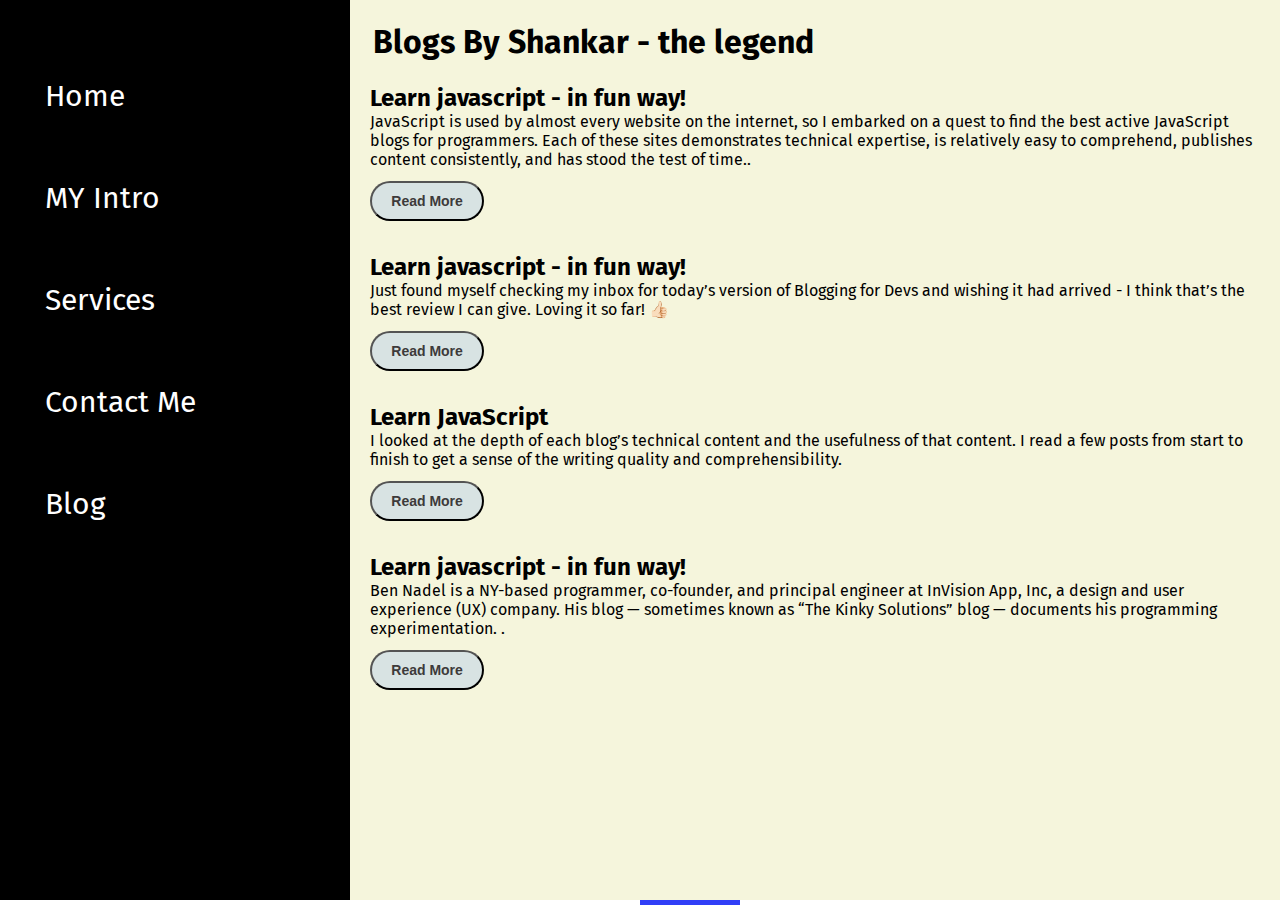
<file: Blog.html>
<!DOCTYPE html>
<html lang="en">
<head>
    <meta charset="UTF-8">
    <meta name="viewport" content="width=device-width, initial-scale=1.0">
    <title>Document</title>
    <link rel="stylesheet" href="style.css">
</head>
<body>
    <div class="container">
        <div class="sidebar">
            <nav>
                <ul>
                    <li><a href="./index.html">Home</a></li>
                    <li><a href="./Myintro.html">MY Intro</a></li>
                    <li><a href="./Service">Services</a></li>
                    <li><a href="./contact.html">Contact Me</a></li>
                    <li><a href="./Blog.html">Blog</a></li>
                </ul>
            </nav>
        </div>
    <div class="main">
    <div class="blogcontainer">
        <h1>Blogs By Shankar - the legend</h1>
        <div class="blogitem">

            <h2>Learn javascript - in fun way!</h2>
            <p>JavaScript is used by almost every website on the internet, so I embarked on a quest to find the best active JavaScript blogs for programmers. Each of these sites demonstrates technical expertise, is relatively easy to comprehend, publishes content consistently, and has stood the test of time..</p>
         <button class="btn btn-sm">Read More</button>
        </div>   
        <div class="blogitem">
            <h2>Learn javascript - in fun way!</h2>
            <p>Just found myself checking my inbox for today’s version of Blogging for Devs and wishing it had arrived - I think that’s the best review I can give. Loving it so far! 👍🏻</p>
            <button class="btn btn-sm">Read More</button>
        </div>   
      
        <div class="blogitem">
            <h2>Learn JavaScript</h2> I looked at the depth of each blog’s technical content and the usefulness of that content. I read a few posts from start to finish to get a sense of the writing quality and comprehensibility.</p>
            <button class="btn btn-sm">Read More</button>
        </div>   
        <div class="blogitem">
            <h2>Learn javascript - in fun way!</h2>
            <p>Ben Nadel is a NY-based programmer, co-founder, and principal engineer at InVision App, Inc, a design and user experience (UX) company. His blog — sometimes known as “The Kinky Solutions” blog — documents his programming experimentation. .</p>
            <button class="btn btn-sm">Read More</button>
        </div>   
        
    </div>
</div>
</body>
</html>
</file>
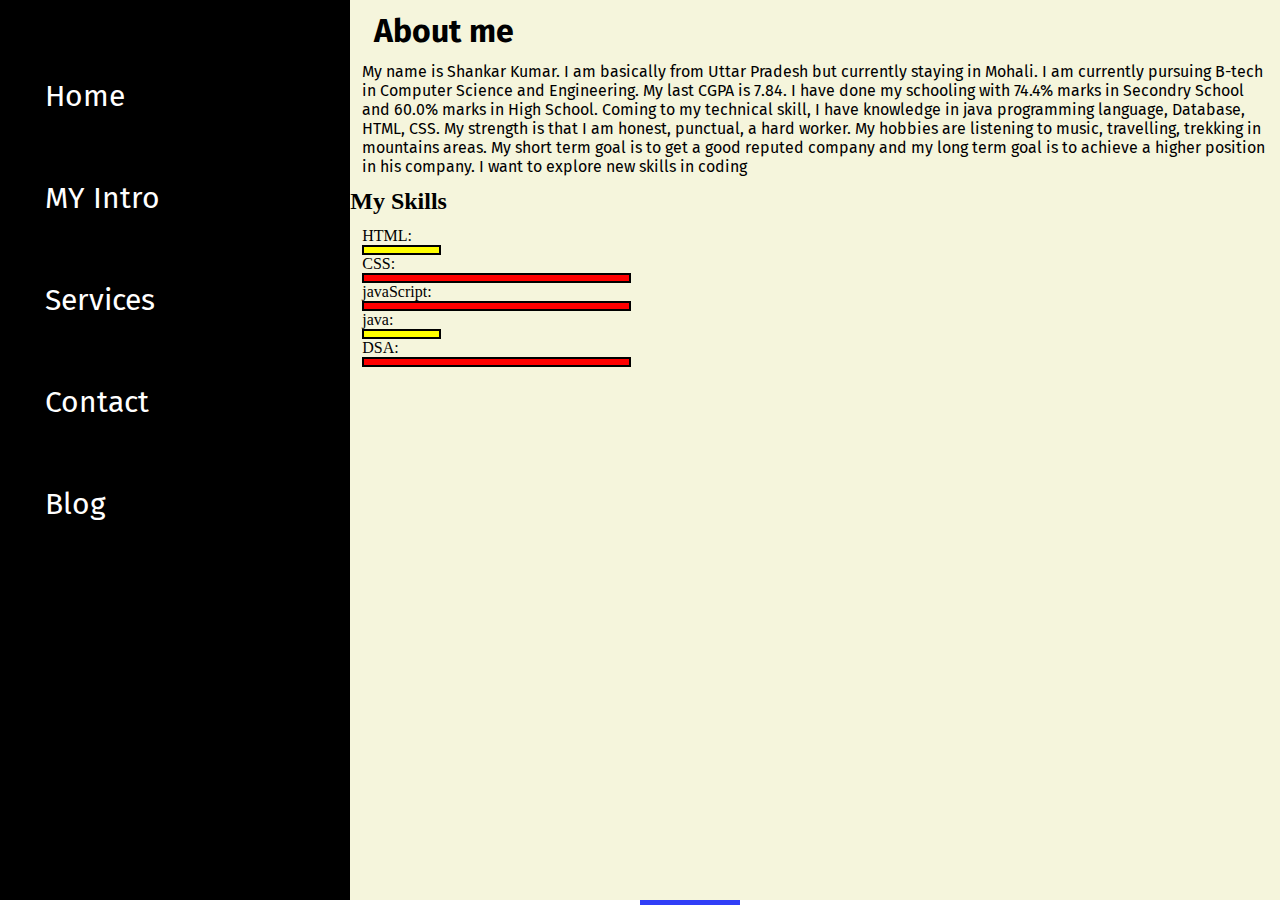
<file: Myintro.html>
<!DOCTYPE html>
<html lang="en">
<head>
    <meta charset="UTF-8">
    <meta name="viewport" content="width=device-width, initial-scale=1.0">
    <title>Document</title>
    <link rel="stylesheet" href="style.css">
</head>
<body>
    <div class="container">
        <div class="sidebar">
            <nav>
                <ul>
                    <li><a href="./index.html">Home</a></li>
                    <li><a href="/index.html">MY Intro</a></li>
                    <li><a href="./Myintro.html">Services</a></li>
                    <li><a href="./contact.html">Contact </a></li>
                    <li><a href="./Blog.html">Blog</a></li>
                </ul>
            </nav>
        </div>
    <div class="main">
        <div class="intro">
        
    <h1>About me</h1> 
    <p>My name is Shankar Kumar. I am basically from Uttar Pradesh but currently staying in Mohali. I am currently pursuing B-tech in Computer Science and Engineering. My last CGPA is 7.84. I have done my schooling with 74.4% marks in Secondry School and 60.0% marks in High School. Coming to my technical skill, I have knowledge in java programming language, Database, HTML, CSS. My strength is that I am honest, punctual, a hard worker. My hobbies are listening to music, travelling, trekking in mountains areas. My short term goal is to get a good reputed company and my long term goal is to achieve a higher position in his company. I want to explore new skills in coding</p>  
</div>
    <h2>My Skills</h2>
    <div class="skillcontainer">
        <div class="skillitem"></div>HTML: <div class="skill t5"></div>
        <div class="skillitem"></div>CSS: <div class="skill"></div>
        <div class="skillitem"></div>javaScript: <div class="skill"></div>
        <div class="skillitem"></div>java: <div class="skill t5"></div>
        <div class="skillitem"></div>DSA: <div class="skill"></div>
    </div>
       
    </div>
</div>
</body>
</html>
</file>
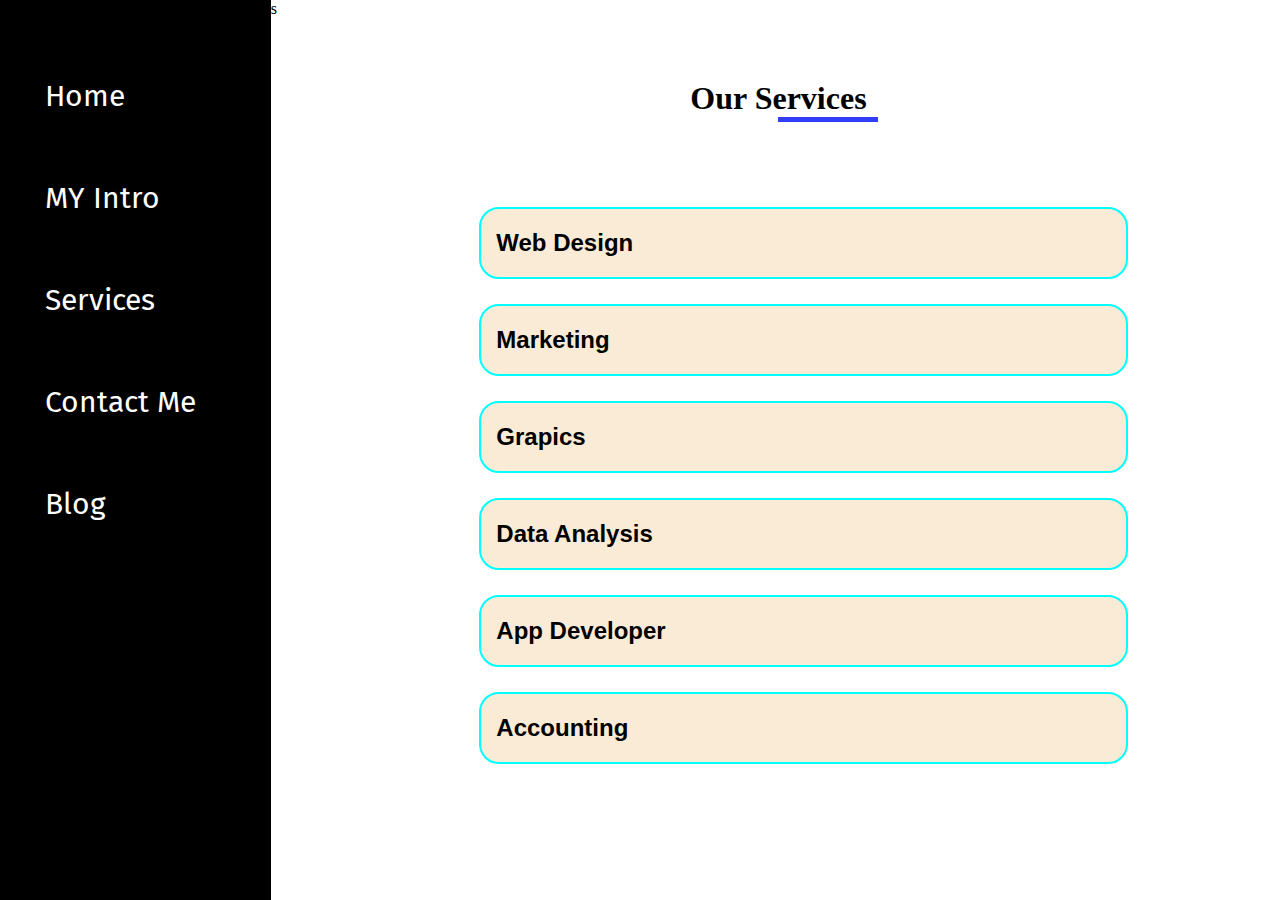
<file: Services.html>
<!DOCTYPE html>
<html lang="en">
<head>
    <meta charset="UTF-8">
    <meta name="viewport" content="width=device-width, initial-scale=1.0">
    <title>Document</title>
    <link rel="stylesheet" href="style.css">
</head>
<body>
    <div class="container">
        <div class="sidebar">
            <nav>
                <ul>
                    <li><a href="/index.html">Home</a></li>
                    <li><a href="/Myintro.html">MY Intro</a></li>
                    <li><a href="./Servics.html">Services</a></li>
                    <li><a href="./contact.html">Contact Me</a></li>
                    <li><a href="./Blog.html">Blog</a></li>
                </ul>
            </nav>
        </div>s
    <div class="firstpara  ">
        <h1>Our Services</h1>
          <div class="row">
            <div class="service">
                <!-- <i class=" fa-laptop-code"></i> -->
                <h2>Web Design</h2>
                <div class="service">
                    <h2>Marketing</h2>
                   
                    <h2>Grapics</h2>
                  
                    <h2>Data Analysis</h2>
                    
                   <h2>App Developer</h2>
                   
                    <h2>Accounting</h2>
                    
                   </p>
                </div>
            </div>
          </div>
        </div>
    </div>
</div>
</body>
</html>
</file>
<file: style.css>
@import url('https://fonts.googleapis.com/css2?family=Fira+Sans:ital@1&display=swap');
@import url('https://fonts.googleapis.com/css2?family=Fira+Sans:ital@1&family=Roboto+Mono&display=swap');
*
{
    margin: 0;
    padding: 0;
    
}
.sidebar 
{
    background-color: black;
    width: 434px;
    font-family: 'Fira Sans', sans-serif;
    height: 100vh;
}
.sidebar nav
{
  padding: 45px
} 
.sidebar nav li{
    list-style: none;
    font-size: 30px;
    padding: 33px 0;
}
.sidebar nav li a{
   text-decoration: none;
   color: white;
}
.main
{
    background-color:beige;
    width: 90vw;
}
.container
{
    display: flex;

}
.infoContainer
{
    /* background-color: aqua; */
    height: 41vh ;
    width: 80vw;
    margin: 144px auto;
    display: flex;
    justify-content: space-around;
}
.divInfo
{
    display: flex;
  justify-content: center;
  flex-direction: column;
  font-family: 'Fira Sans', sans-serif;
   
}
.hello{
    font-size: 85px;
}
.name{
    font-size: 70px;
    font-weight: bold;
    
}
.about{
    font-size: 50px;
}
.moreabout
{
    font-size: 22px;
    margin-top: 23px;
    font-family:'Franklin Gothic Medium', 'Arial Narrow', Arial, sans-serif;
}
.buttons
{
    margin-top: 34px;
}
.btn
{
    padding: 9px 14px;
    border-radius: 22px;
    color: rgb(61, 58, 58);
    background-color:rgb(216, 227, 227);
    
    font-weight: bold;
    font-size: 21px;
    margin: 0 3px;
}
.btn-sm{
     font-size: 14px;
     padding: 10px 19px;
     margin: 12px 0;
}
.btn:hover
{
    background-color: white;
    color: dodgerblue;
}
.devPic img
{
    width: 300px;
    height: 400px;
    border-radius: 35%;
}
.contactform
{
    padding: 0 34px;
    padding-top: 144px;
    font-family:'Franklin Gothic Medium', 'Arial Narrow', Arial, sans-serif;
    
}
.contactform h1
{
  font-family: 'Fira Sans', sans-serif;
    text-align: center;  
    padding: 12px 0;
}
.contactform form div
{
    padding: 10px 0;
    display: flew;
    flex-direction: column;
}
.contactform form div input
{
    width: 26vw;
    border-radius: 5px;
    margin: 6px 0 0 0;
    padding: 3px;
}
#emailHelp
{
    font-size: 11px;
    color: midnightblue;
    margin: 0 5px;
    padding: 3px 0 0 0;
}
#form-check
{
 flex-direction: row;   
}
#form-check input
{
    width: 2px;
    margin: 3px 0;
}
.blogitem
{
    margin: 20px;
    font-family: 'Fira Sans', sans-serif;
}
.blogcontainer h1
{
    font-family: 'Fira Sans', sans-serif;
    margin: 23px;

}
.blogitem p
{
    font-family: 'Fira Sans', sans-serif;
}
.intro
{
    font-family: 'Fira Sans', sans-serif;
    margin: 12px;
}
.intro h1
{
    font-family: 'Fira Sans', sans-serif;
     margin: 12px;
}
.skillcontainer
{
    padding: 12px;
}
.skillitem
{
    display: flex;
    align-items: center;
}
.skill
{
    width: 265px;
    height: 6px;
    background-color: red;
    border: 2px solid black;
}
.hundred
{
    width: 265px;
    background-color: blueviolet;
   
}
.fifty
{
    width: 125px;
    background-color: aqua;
}
.t5{
    width: 75px;
    background-color: yellow;
}
  .firstpara
  {
    width: 100%;
    height: 100vh;
    padding: 0 8%;
  }
  .firstpara h1
  {
    text-align: center;
    padding-top: 10%;
    margin-bottom: 60px;
    font-weight: 600;
    position: relative;

  }
  .container h1::after
  {
    content: '';
    background: #303ef7;
    width: 100px;
    height: 5px;
    position: absolute;
    bottom: -5px;
    left: 50%;
    transform: translateX(-50);
  }
.row
{
    font-family: 'Gill Sans', 'Gill Sans MT', Calibri, 'Trebuchet MS', sans-serif;
    /* font-style: italic; */
    margin: 10px;
    padding: 5px 15px 20px 65px;
}
.row h2
{
    padding: 20px 15px;
    margin: 25px ;
    /* background-color: aqua; */
    border: 2px solid aqua;
    border-radius: 20px;
    background-color: antiquewhite;
}
.row a.hover{
text-decoration: none;
color: black;
}


/* .sidebar
{
    transform: translate(-443px , 0px);
    position: absolute;
} */

/* @media only screen {
    (min-width: 501px) and (max-width: 1024px)
} */
</file>
